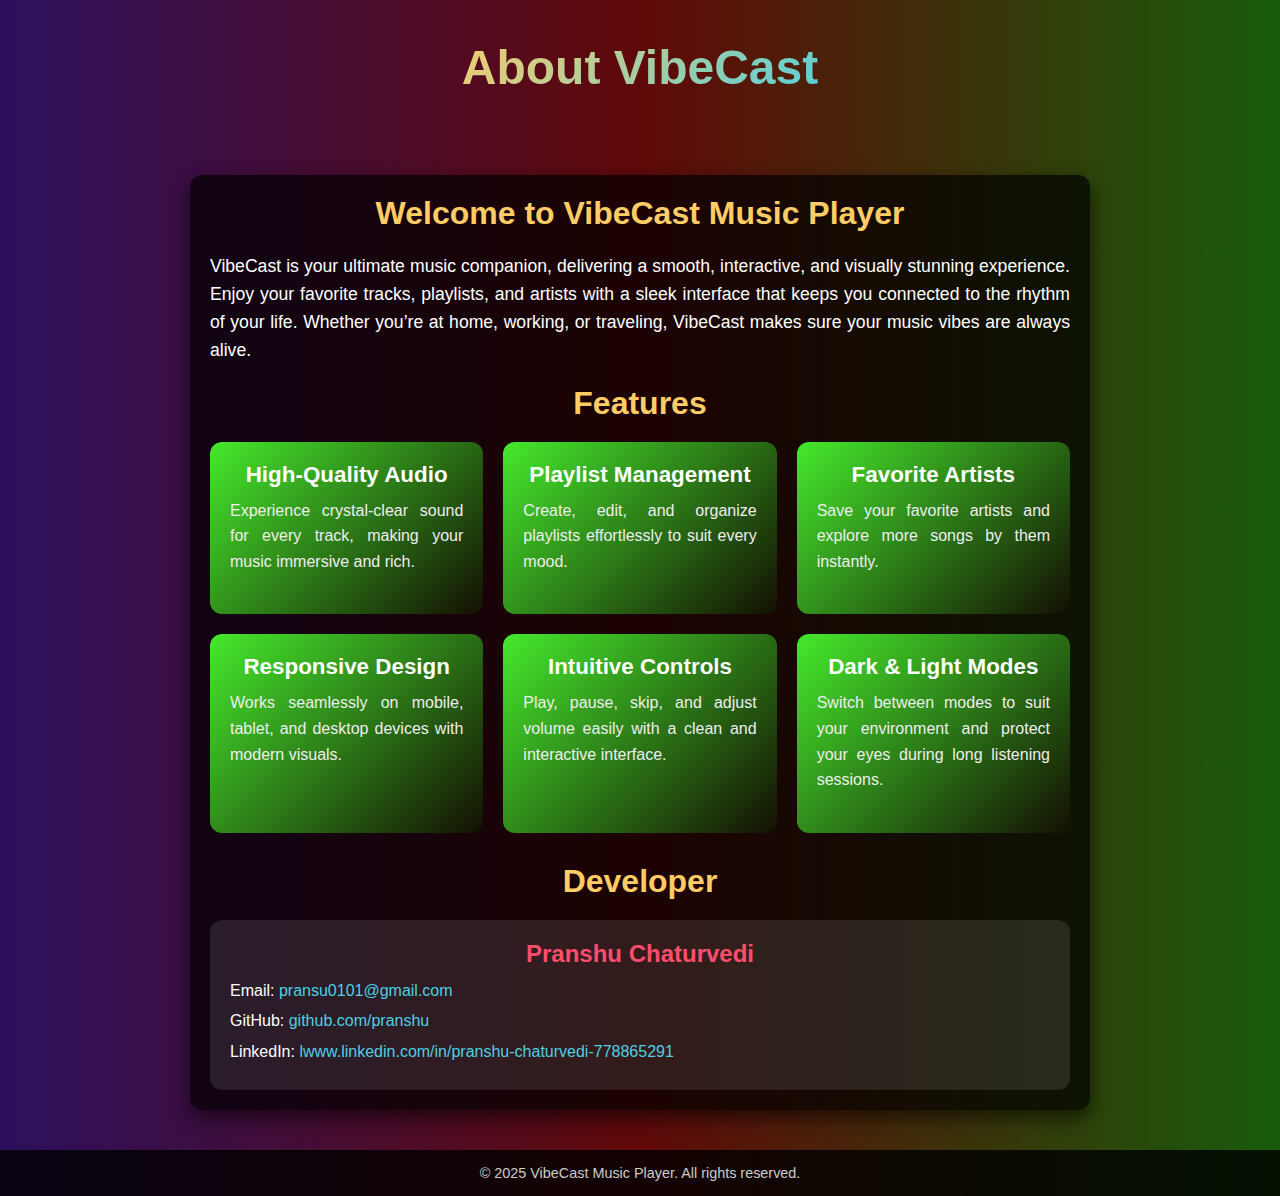
<file: About.html>
<!DOCTYPE html>
<html lang="en">

<head>
    <meta charset="UTF-8">
    <meta name="viewport" content="width=device-width, initial-scale=1.0">
    <title>VibeCast</title>
    <link rel="icon" href="logo5.png" type="image/png">
    <style>
       
        * {
            margin: 0;
            padding: 0;
            box-sizing: border-box;
            font-family: 'Poppins', sans-serif;
        }

        body {
            min-height: 100vh;
            display: flex;
            flex-direction: column;
            background: linear-gradient(to right, #2c105d, #600909, #185c0b);
            color: #fff;
        }

        
        header {
            text-align: center;
            padding: 40px 20px;
            background: linear-gradient(135deg, #ff4d6d, #ffcc66, #4dd0e1, #82ff9e);
            -webkit-background-clip: text;
            -webkit-text-fill-color: transparent;
            font-size: 3rem;
            font-weight: 900;
            animation: hue 8s linear infinite;
        }

        @keyframes hue {
            0% {
                filter: hue-rotate(0deg);
            }

            100% {
                filter: hue-rotate(360deg);
            }
        }

        .main-content {
            max-width: 900px;
            margin: 40px auto;
            padding: 20px;
            background: rgba(0, 0, 0, 0.7);
            border-radius: 12px;
            box-shadow: 0 8px 20px rgba(0, 0, 0, 0.6);
        }

       
        .main-content h2 {
            font-size: 2rem;
            margin-bottom: 20px;
            text-align: center;
            color: #ffcc66;
        }

        .main-content p {
            font-size: 1.1rem;
            line-height: 1.6;
            margin-bottom: 20px;
            text-align: justify;
        }

       
        .features {
            display: grid;
            grid-template-columns: repeat(auto-fit, minmax(250px, 1fr));
            gap: 20px;
            margin-bottom: 30px;
        }

        .feature-card {
            background: linear-gradient(135deg, #45e92c, #141003);
            padding: 20px;
            border-radius: 12px;
            text-align: center;
            transition: transform 0.3s, box-shadow 0.3s;
            cursor: default;
        }

        .feature-card:hover {
            transform: scale(1.05);
            box-shadow: 0 8px 25px rgba(0, 0, 0, 0.5);
        }

        .feature-card h3 {
            margin-bottom: 10px;
            font-size: 1.4rem;
            color: #fff;
        }

        .feature-card p {
            font-size: 1rem;
            color: #eee;
        }

        
        .developer {
            background: rgba(255, 255, 255, 0.1);
            padding: 20px;
            border-radius: 12px;
            text-align: center;
        }

        .developer h3 {
            font-size: 1.5rem;
            margin-bottom: 10px;
            color: #ff4d6d;
        }

        .developer p {
            font-size: 1rem;
            margin-bottom: 5px;
        }

        .developer a {
            color: #4dd0e1;
            text-decoration: none;
            transition: color 0.3s;
        }

        .developer a:hover {
            color: #ffcc66;
        }

       
        footer {
            text-align: center;
            padding: 15px;
            background: rgba(0, 0, 0, 0.8);
            margin-top: auto;
            font-size: 0.9rem;
            color: #ccc;
        }

        
        @media screen and (max-width: 480px) {
            header {
                font-size: 2rem;
            }

            .main-content {
                margin: 20px;
                padding: 15px;
            }
        }
    </style>
</head>

<body>

    <header>About VibeCast</header>

    <div class="main-content">
        <h2>Welcome to VibeCast Music Player</h2>
        <p>VibeCast is your ultimate music companion, delivering a smooth, interactive, and visually stunning
            experience. Enjoy your favorite tracks, playlists, and artists with a sleek interface that keeps you
            connected to the rhythm of your life. Whether you’re at home, working, or traveling, VibeCast makes sure
            your music vibes are always alive.</p>

        <h2>Features</h2>
        <div class="features">
            <div class="feature-card">
                <h3>High-Quality Audio</h3>
                <p>Experience crystal-clear sound for every track, making your music immersive and rich.</p>
            </div>
            <div class="feature-card">
                <h3>Playlist Management</h3>
                <p>Create, edit, and organize playlists effortlessly to suit every mood.</p>
            </div>
            <div class="feature-card">
                <h3>Favorite Artists</h3>
                <p>Save your favorite artists and explore more songs by them instantly.</p>
            </div>
            <div class="feature-card">
                <h3>Responsive Design</h3>
                <p>Works seamlessly on mobile, tablet, and desktop devices with modern visuals.</p>
            </div>
            <div class="feature-card">
                <h3>Intuitive Controls</h3>
                <p>Play, pause, skip, and adjust volume easily with a clean and interactive interface.</p>
            </div>
            <div class="feature-card">
                <h3>Dark & Light Modes</h3>
                <p>Switch between modes to suit your environment and protect your eyes during long listening sessions.
                </p>
            </div>
        </div>

        <h2>Developer</h2>
        <div class="developer">
            <h3>Pranshu Chaturvedi</h3>
            <p>Email: <a href="pransu0101@gmail.com">pransu0101@gmail.com</a></p>
            <p>GitHub: <a href="https://github.com/pransu-official" target="_blank">github.com/pranshu</a></p>
            <p>LinkedIn: <a href="www.linkedin.com/in/pranshu-chaturvedi-778865291
" target="_blank">lwww.linkedin.com/in/pranshu-chaturvedi-778865291</a></p>
        </div>
    </div>

    <footer>
        &copy; 2025 VibeCast Music Player. All rights reserved.
    </footer>

</body>

</html>
</file>
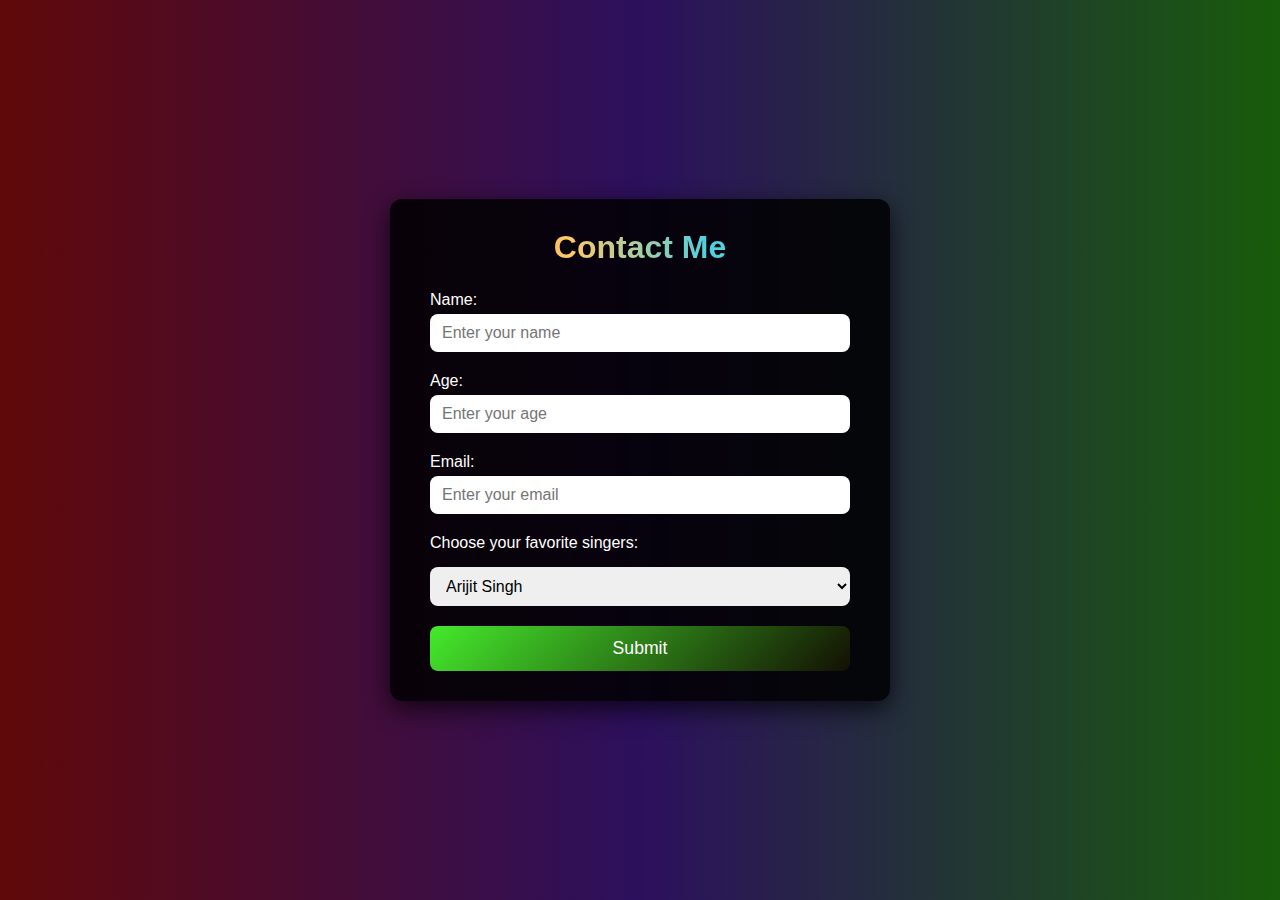
<file: contact.html>
<!DOCTYPE html>
<html lang="en">
<head>
<meta charset="UTF-8">
<meta name="viewport" content="width=device-width, initial-scale=1.0">
<title>VibeCast</title>
<link rel="icon" href="logo5.png" type="image/png">
<link rel="stylesheet" href="cont.css">
</head>
<body>

<div class="contact-container">
    <h1>Contact Me</h1>
    <form id="contactForm">
        <label for="name">Name:</label>
        <input type="text" id="name" name="name" placeholder="Enter your name" required>

        <label for="age">Age:</label>
        <input type="number" id="age" name="age" placeholder="Enter your age" required min="1" max="120">

        <label for="email">Email:</label>
        <input type="email" id="email" name="email" placeholder="Enter your email" required>

        <label for="singers">Choose your favorite singers:</label>
        <div class="singers-container" id="singersContainer"></div>
        <select id="singersSelect" class="singers-select">
            <option value="Arijit Singh">Arijit Singh</option>
            <option value="Shreya Ghoshal">Shreya Ghoshal</option>
            <option value="Neha Kakkar">Neha Kakkar</option>
            <option value="Sonu Nigam">Sonu Nigam</option>
            <option value="Atif Aslam">Atif Aslam</option>
            <option value="Lata Mangeshkar">Lata Mangeshkar</option>
            <option value="Kishore Kumar">Kishore Kumar</option>
            <option value="KK">KK</option>
            <option value="Sunidhi Chauhan">Sunidhi Chauhan</option>
            <option value="Mohit Chauhan">Mohit Chauhan</option>
        </select>

        <button type="submit">Submit</button>
    </form>
</div>

<script src="coc.js"></script>
</body>
</html>
</file>
<file: cont.css>
* {
    margin: 0;
    padding: 0;
    box-sizing: border-box;
    font-family: 'Poppins', sans-serif;
}

body {
    min-height: 100vh;
    display: flex;
    justify-content: center;
    align-items: center;
    background: linear-gradient(to right, #600909,  #2c105d, #185c0b);
    color: #fff;
}

.contact-container {
    background: rgba(0,0,0,0.85);
    padding: 30px 40px;
    border-radius: 12px;
    width: 90%;
    max-width: 500px;
    box-shadow: 0 8px 25px rgba(0,0,0,0.7);
}

.contact-container h1 {
    text-align: center;
    margin-bottom: 25px;
    font-size: 2rem;
    background: linear-gradient(90deg, #ff4d6d, #ffcc66, #4dd0e1, #82ff9e);
    -webkit-background-clip: text;
    -webkit-text-fill-color: transparent;
}

label {
    display: block;
    margin-bottom: 5px;
    font-weight: 500;
}

input[type="text"],
input[type="number"],
input[type="email"] {
    width: 100%;
    padding: 10px 12px;
    margin-bottom: 20px;
    border-radius: 8px;
    border: none;
    font-size: 1rem;
}

.singers-container {
    display: flex;
    flex-wrap: wrap;
    gap: 8px;
    margin-bottom: 10px;
}

.singer-tag {
    background: #ff4d6d;
    padding: 5px 10px;
    border-radius: 20px;
    font-size: 0.9rem;
    cursor: pointer;
    transition: 0.2s;
}

.singer-tag:hover {
    opacity: 0.8;
}

.singers-select {
    width: 100%;
    padding: 10px 12px;
    border-radius: 8px;
    border: none;
    font-size: 1rem;
    margin-bottom: 20px;
}

button {
    width: 100%;
    padding: 12px;
    background: linear-gradient(135deg, #45e92c, #141003);
    border: none;
    border-radius: 8px;
    color: #fff;
    font-size: 1.1rem;
    cursor: pointer;
    transition: transform 0.3s, box-shadow 0.3s;
}

button:hover {
    transform: scale(1.05);
    box-shadow: 0 4px 15px rgba(0,0,0,0.6);
}

/* Responsive */
@media screen and (max-width: 480px) {
    .contact-container {
        padding: 20px;
    }
    .contact-container h1 {
        font-size: 1.5rem;
    }
}
</file>
